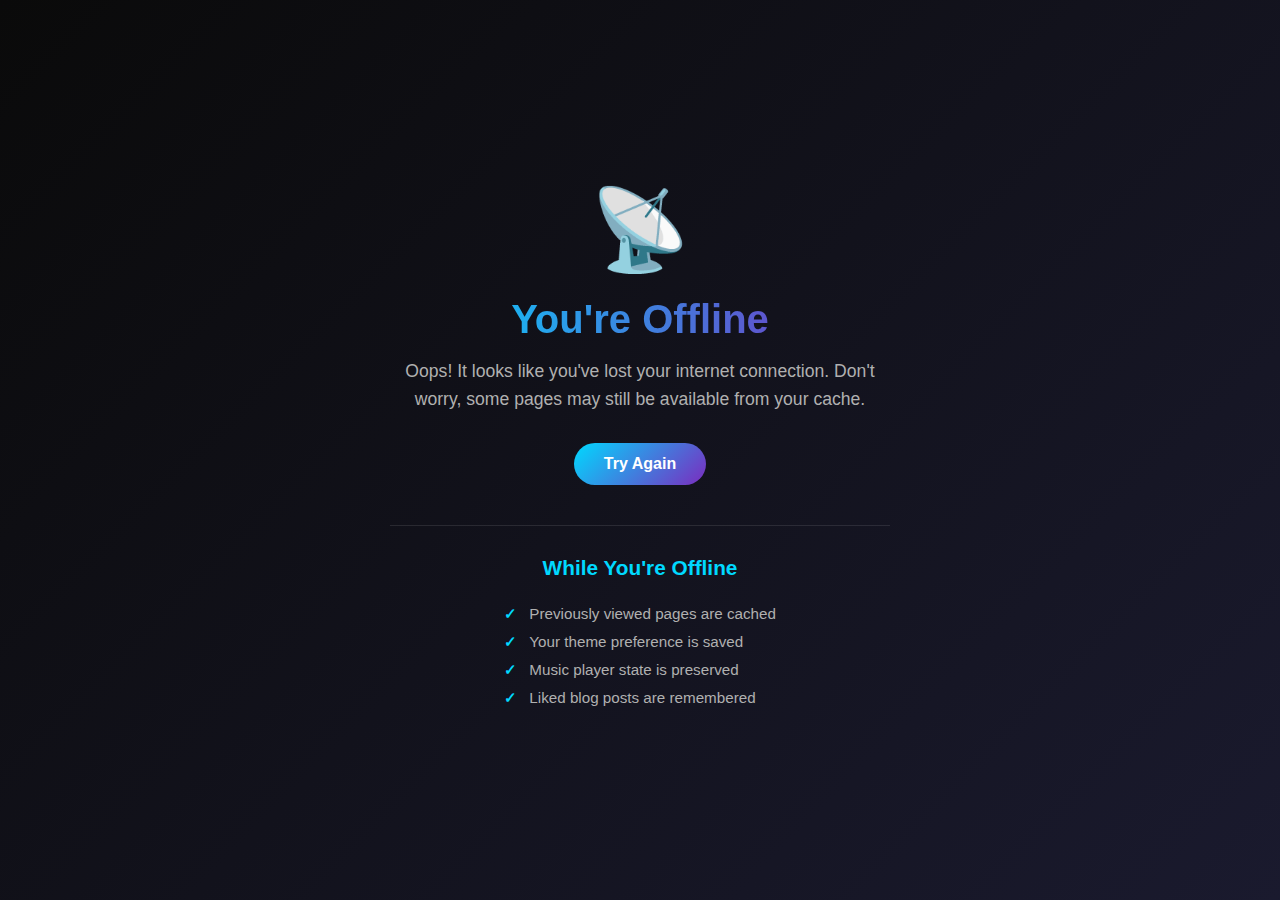
<file: offline.html>
<!DOCTYPE html>
<html lang="en">
<head>
  <meta charset="UTF-8">
  <meta name="viewport" content="width=device-width, initial-scale=1.0">
  <title>Offline - Manoj Portfolio</title>
  <link rel="icon" href="images/favicon.ico">
  <style>
    * {
      margin: 0;
      padding: 0;
      box-sizing: border-box;
    }

    body {
      font-family: 'Segoe UI', Tahoma, Geneva, Verdana, sans-serif;
      background: linear-gradient(135deg, #0a0a0a 0%, #1a1a2e 100%);
      color: #fff;
      display: flex;
      align-items: center;
      justify-content: center;
      min-height: 100vh;
      text-align: center;
      padding: 20px;
    }

    .offline-container {
      max-width: 500px;
      animation: fadeIn 0.5s ease-in;
    }

    @keyframes fadeIn {
      from {
        opacity: 0;
        transform: translateY(20px);
      }
      to {
        opacity: 1;
        transform: translateY(0);
      }
    }

    .offline-icon {
      font-size: 80px;
      margin-bottom: 20px;
      animation: pulse 2s ease-in-out infinite;
    }

    @keyframes pulse {
      0%, 100% {
        transform: scale(1);
      }
      50% {
        transform: scale(1.1);
      }
    }

    h1 {
      font-size: 2.5rem;
      margin-bottom: 15px;
      background: linear-gradient(90deg, #00d9ff, #7b2cbf);
      -webkit-background-clip: text;
      -webkit-text-fill-color: transparent;
      background-clip: text;
    }

    p {
      font-size: 1.1rem;
      color: #b0b0b0;
      line-height: 1.6;
      margin-bottom: 30px;
    }

    .retry-btn {
      display: inline-block;
      padding: 12px 30px;
      background: linear-gradient(135deg, #00d9ff, #7b2cbf);
      color: #fff;
      text-decoration: none;
      border-radius: 30px;
      font-weight: 600;
      transition: transform 0.3s ease, box-shadow 0.3s ease;
      cursor: pointer;
      border: none;
      font-size: 1rem;
    }

    .retry-btn:hover {
      transform: translateY(-2px);
      box-shadow: 0 10px 20px rgba(0, 217, 255, 0.3);
    }

    .offline-features {
      margin-top: 40px;
      padding-top: 30px;
      border-top: 1px solid rgba(255, 255, 255, 0.1);
    }

    .offline-features h2 {
      font-size: 1.3rem;
      margin-bottom: 15px;
      color: #00d9ff;
    }

    .features-list {
      list-style: none;
      text-align: left;
      display: inline-block;
    }

    .features-list li {
      margin: 10px 0;
      color: #b0b0b0;
      font-size: 0.95rem;
    }

    .features-list li::before {
      content: "✓ ";
      color: #00d9ff;
      font-weight: bold;
      margin-right: 8px;
    }
  </style>
</head>
<body>
  <div class="offline-container">
    <div class="offline-icon">📡</div>
    <h1>You're Offline</h1>
    <p>
      Oops! It looks like you've lost your internet connection. 
      Don't worry, some pages may still be available from your cache.
    </p>
    <button class="retry-btn" onclick="window.location.reload()">
      Try Again
    </button>

    <div class="offline-features">
      <h2>While You're Offline</h2>
      <ul class="features-list">
        <li>Previously viewed pages are cached</li>
        <li>Your theme preference is saved</li>
        <li>Music player state is preserved</li>
        <li>Liked blog posts are remembered</li>
      </ul>
    </div>
  </div>

  <script>
    // Automatically retry when connection is restored
    window.addEventListener('online', () => {
      window.location.reload();
    });
  </script>
</body>
</html>
</file>
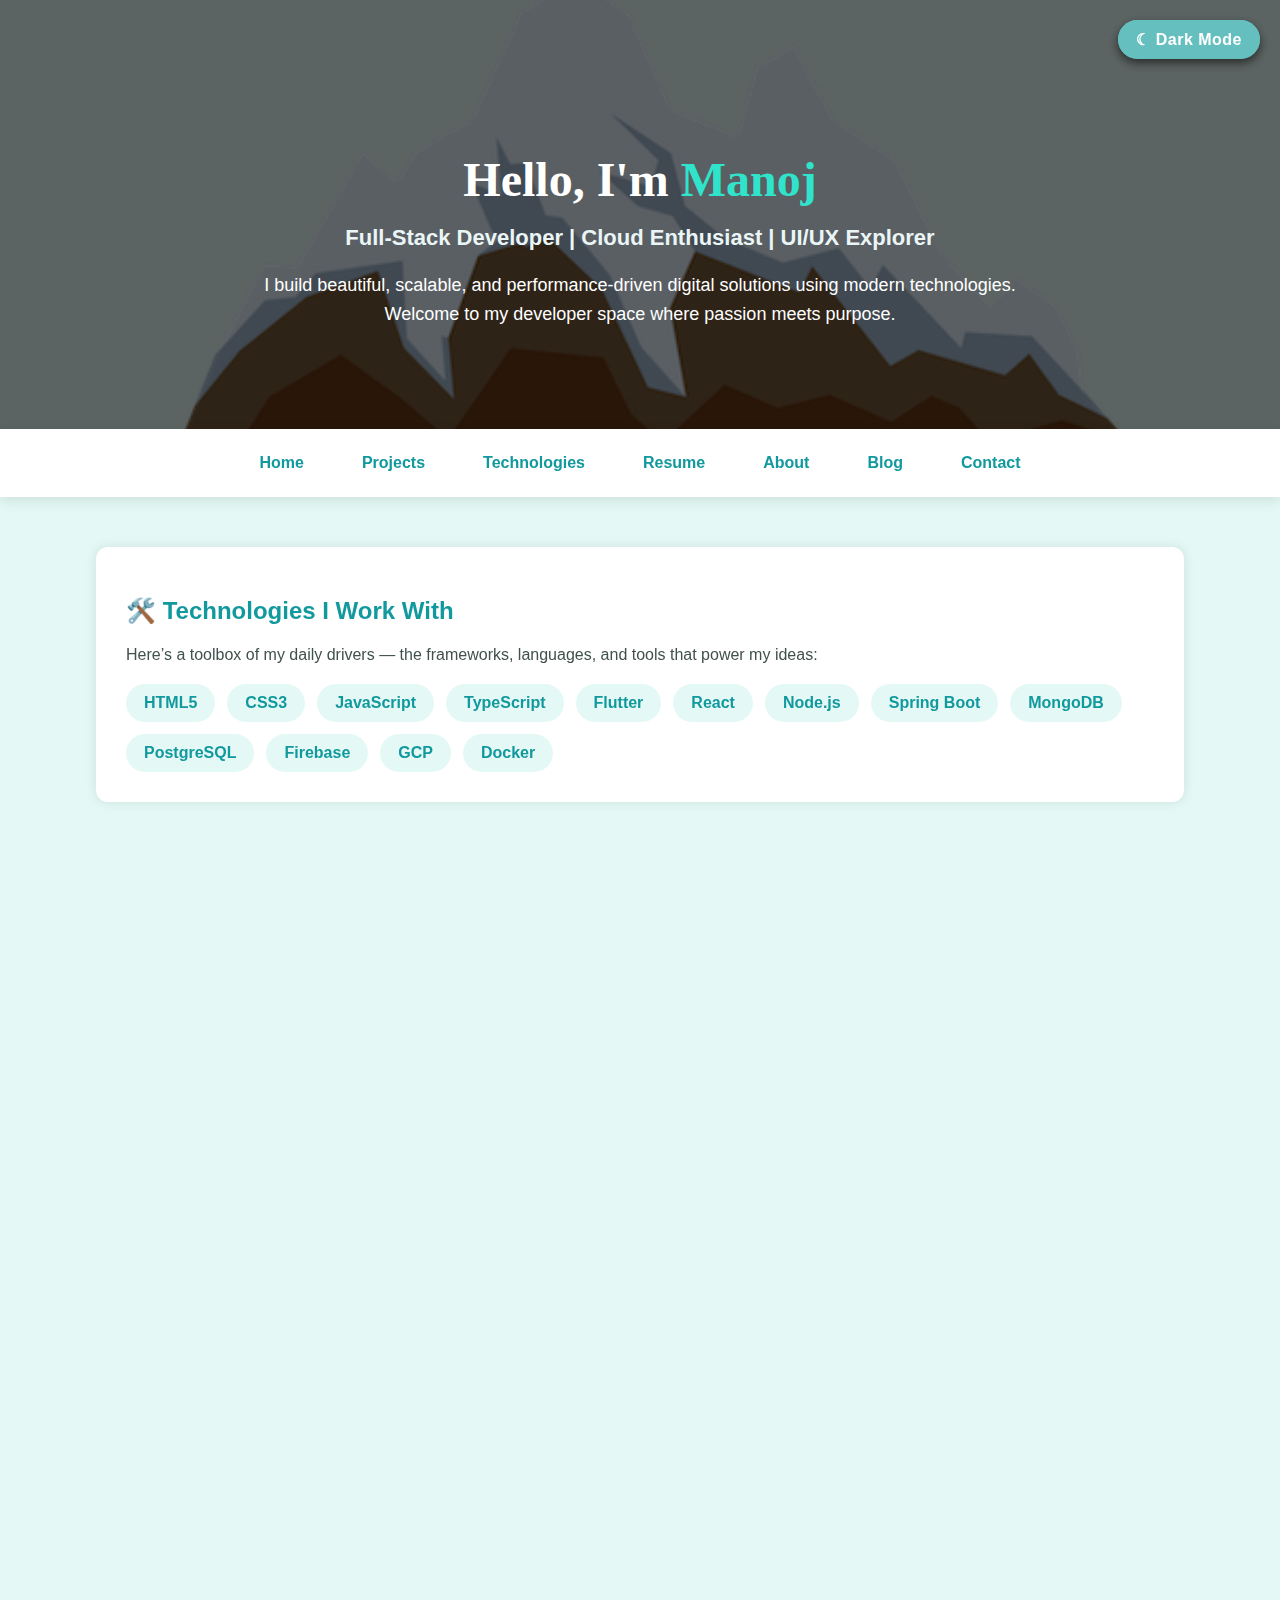
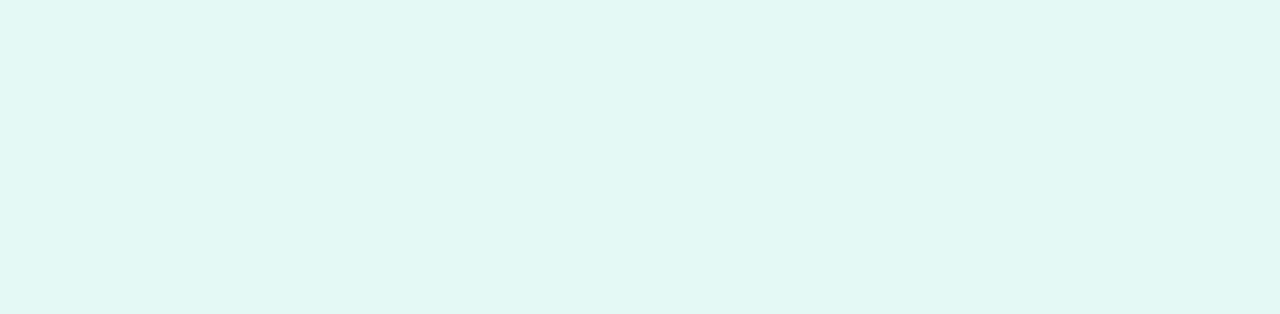
<file: pages/developer.html>
<!DOCTYPE html>
<html lang="en">
<head>
  <meta charset="UTF-8">
  <meta name="viewport" content="width=device-width, initial-scale=1.0">
  <title>Developer Zone | Manoj</title>
  <link rel="stylesheet" href="../css/developer.css">
  <script src="../js/script.js" defer></script>
  <script src="https://unpkg.com/aos@2.3.1/dist/aos.js"></script>
  <link href="https://unpkg.com/aos@2.3.1/dist/aos.css" rel="stylesheet">
</head>
<body>
  <div class="toggle-switch">☾ Dark Mode</div>

  <header class="dev-header">
    <div class="overlay">
      <h1>Hello, I'm <span class="typed-name"></span></h1>
      <h2 class="typing">Full-Stack Developer | Cloud Enthusiast | UI/UX Explorer</h2>
      <p class="header-tagline">
        I build beautiful, scalable, and performance-driven digital solutions using modern technologies.
        Welcome to my developer space where passion meets purpose.
      </p>
    </div>
  </header>

  <nav class="main-nav" data-aos="fade-down">
    <ul class="nav-links">
      <li data-aos="fade-down" data-aos-delay="100"><a href="../index.html">Home</a></li>
      <li data-aos="fade-down" data-aos-delay="200"><a href="projects.html">Projects</a></li>
      <li data-aos="fade-down" data-aos-delay="300"><a href="technologies.html">Technologies</a></li>
      <li data-aos="fade-down" data-aos-delay="400"><a href="resume.html">Resume</a></li>
      <li data-aos="fade-down" data-aos-delay="500"><a href="about.html">About</a></li>
      <li data-aos="fade-down" data-aos-delay="600"><a href="blog.html">Blog</a></li>
      <li data-aos="fade-down" data-aos-delay="700"><a href="contact.html">Contact</a></li>
    </ul>
  </nav>

  <main class="content-container">
    <section class="technologies" data-aos="fade-up">
      <h2>🛠️ Technologies I Work With</h2>
      <p>Here’s a toolbox of my daily drivers — the frameworks, languages, and tools that power my ideas:</p>
      <div class="tags">
        <span>HTML5</span><span>CSS3</span><span>JavaScript</span><span>TypeScript</span>
        <span>Flutter</span><span>React</span><span>Node.js</span><span>Spring Boot</span>
        <span>MongoDB</span><span>PostgreSQL</span><span>Firebase</span><span>GCP</span><span>Docker</span>
      </div>
    </section>

    <section class="projects" data-aos="fade-up">
      <h2>🚀 Highlighted Projects</h2>
      <div class="project-card">
        <h3>Bingflix</h3>
        <p class="tech">Tech Used: Node.js, Flask, GCP, MongoDB, Vercel</p>
        <p>
          A movie recommendation system that integrates an ML-powered engine on Google Cloud. Engineered for fast, personalized results with asynchronous communication, GCP containerization, and secure JWT-based login.
        </p>
      </div>
      <div class="project-card">
        <h3>Full-Stack Task Manager</h3>
        <p class="tech">Tech Used: Flutter, Dart Frog, Firebase, Redis, PostgreSQL</p>
        <p>
          A collaborative task management solution built with Dart-based backend and powerful state management. Boosted performance with Redis caching, containerized DBs, and JWT security.
        </p>
      </div>
      <div class="project-card">
        <h3>Fitness Tracker</h3>
        <p class="tech">Tech Used: Angular, Spring Boot, MySQL, Chart.js</p>
        <p>
          Interactive fitness dashboard for tracking activity, goals, and health stats. Designed for intuitive user flow and highly praised for its clean UI and performance.
        </p>
      </div>
    </section>

    <section class="certs" data-aos="fade-up">
      <h2>🏅 Certifications & Recognitions</h2>
      <ul>
        <li><strong>Smart India Hackathon 2024</strong> – Team Vehicomm, Public Transport Safety Innovation</li>
        <li><strong>Infosys Springboard</strong> – Artificial Intelligence & Deep Learning Certification</li>
      </ul>
    </section>
  </main>

  <script>
    AOS.init();
    const names = ["Manoj", "a Developer", "a Designer", "a Builder", "a Visionary", "a Coder", "a Dreamer"];
    let index = 0;
    const span = document.querySelector(".typed-name");

    function typeEffect(text, i = 0) {
      if (i === 0) span.textContent = "";
      if (i < text.length) {
        span.textContent += text.charAt(i);
        setTimeout(() => typeEffect(text, i + 1), 100);
      } else {
        setTimeout(() => eraseEffect(text), 1500);
      }
    }

    function eraseEffect(text, i = text.length) {
      if (i > 0) {
        span.textContent = text.slice(0, i - 1);
        setTimeout(() => eraseEffect(text, i - 1), 50);
      } else {
        index = (index + 1) % names.length;
        setTimeout(() => typeEffect(names[index]), 500);
      }
    }

    typeEffect(names[index]);
  </script>
</body>
</html>
</file>
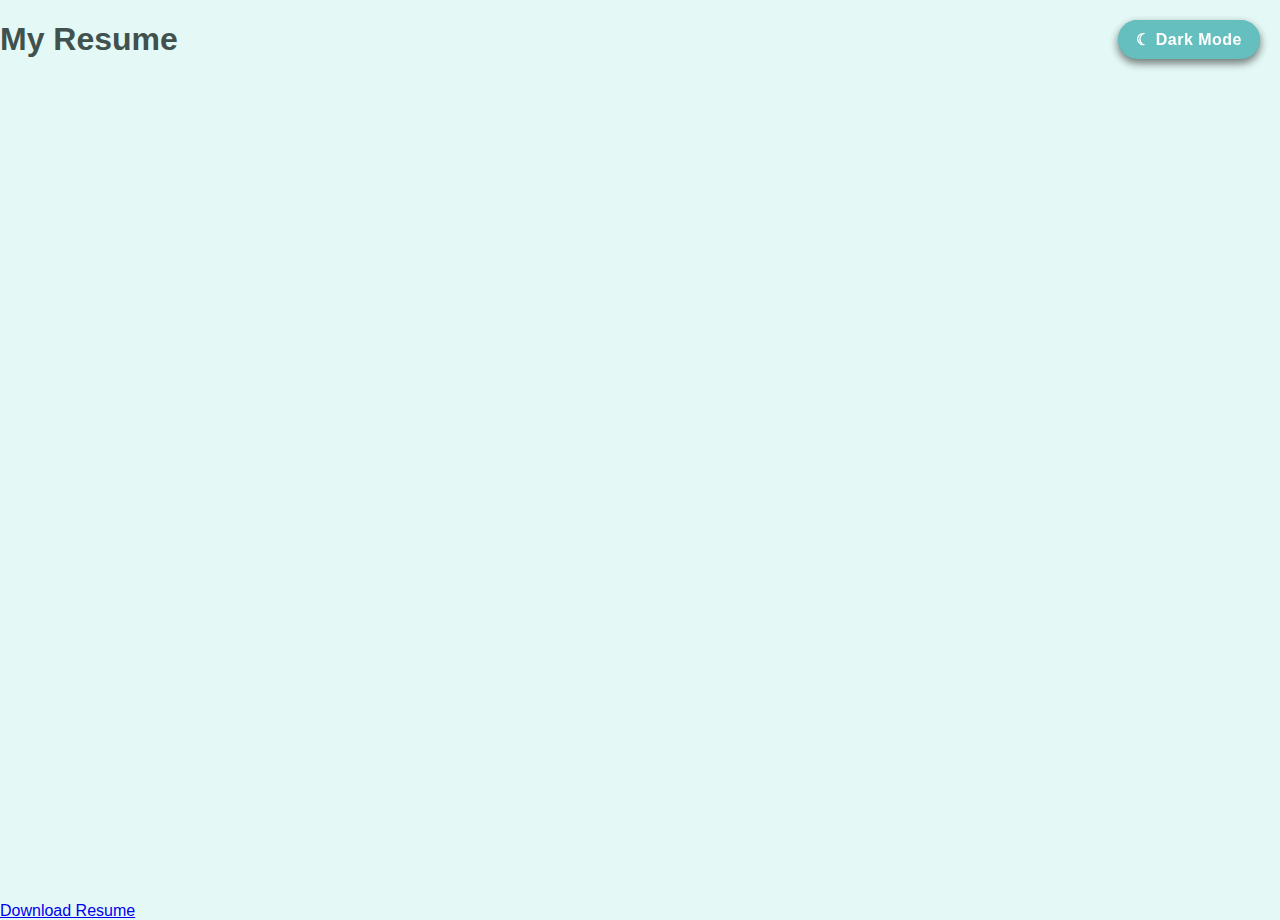
<file: pages/resume.html>
<!DOCTYPE html>
<html lang="en">
<head>
  <meta charset="UTF-8">
  <title>Resume - Manoj Jivanagi</title>
  <link rel="stylesheet" href="../css/developer.css">
  <script src="../js/script.js" defer></script>
</head>
<body>
  <div class="toggle-switch">☾ Dark Mode</div>
  <div class="middle-container">
    <h1>My Resume</h1>
    <iframe src="../MyResume.pdf" width="80%" height="800px" style="border:none;"></iframe>
    <br><br>
    <a class="btn" href="../MyResume.pdf" download>Download Resume</a>
  </div>
</body>
</html>
</file>
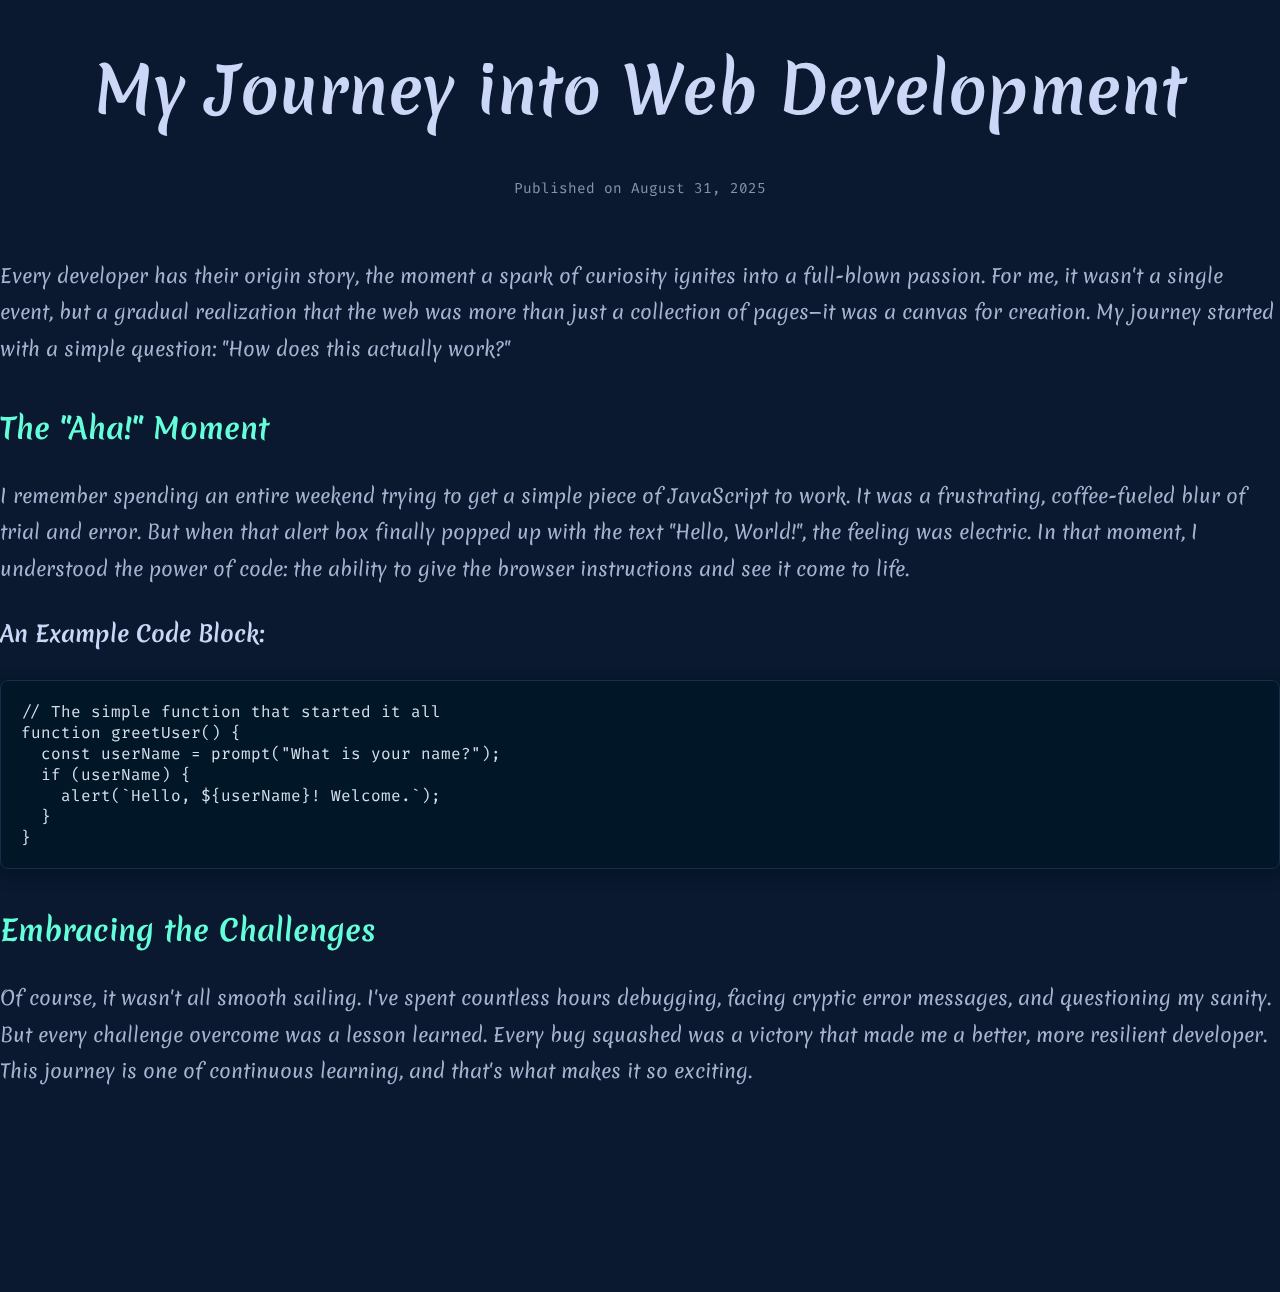
<file: pages/posts/post1.html>
<!DOCTYPE html>
<html lang="en">
<head>
  <meta charset="UTF-8">
  <meta name="viewport" content="width=device-width, initial-scale=1.0">
  <title>My Journey into Web Development | Manoj</title>
  
  <link href="https://unpkg.com/aos@2.3.1/dist/aos.css" rel="stylesheet">
  <!-- It uses the same stylesheet as the blog listing page -->
  <link rel="stylesheet" href="../../css/blog.css">
  
  <link rel="icon" href="../../images/favicon.ico" />
  <link rel="preconnect" href="https://fonts.googleapis.com" />
  <link rel="preconnect" href="https://fonts.gstatic.com" crossorigin />
  <link href="https://fonts.googleapis.com/css2?family=Merienda:wght@400;700&family=Sacramento&family=Fira+Code:wght@400&display=swap" rel="stylesheet">
</head>
<body>

  <div class="aurora-background"></div>

  <div class="post-container">
    <header class="post-header" data-aos="fade-down">
      <h1>My Journey into Web Development</h1>
      <p class="post-meta">Published on August 31, 2025</p>
    </header>

    <article class="post-content" data-aos="fade-up" data-aos-delay="200">
      <p>
        Every developer has their origin story, the moment a spark of curiosity ignites into a full-blown passion. For me, it wasn't a single event, but a gradual realization that the web was more than just a collection of pages—it was a canvas for creation. My journey started with a simple question: "How does this actually work?"
      </p>
      
      <h3>The "Aha!" Moment</h3>
      <p>
        I remember spending an entire weekend trying to get a simple piece of JavaScript to work. It was a frustrating, coffee-fueled blur of trial and error. But when that alert box finally popped up with the text "Hello, World!", the feeling was electric. In that moment, I understood the power of code: the ability to give the browser instructions and see it come to life.
      </p>

      <!-- This is how you share a code snippet -->
      <h4>An Example Code Block:</h4>
      <pre><code class="language-javascript">// The simple function that started it all
function greetUser() {
  const userName = prompt("What is your name?");
  if (userName) {
    alert(`Hello, ${userName}! Welcome.`);
  }
}</code></pre>

      <h3>Embracing the Challenges</h3>
      <p>
        Of course, it wasn't all smooth sailing. I've spent countless hours debugging, facing cryptic error messages, and questioning my sanity. But every challenge overcome was a lesson learned. Every bug squashed was a victory that made me a better, more resilient developer. This journey is one of continuous learning, and that's what makes it so exciting.
      </p>
    </article>
    
    <footer class="post-footer" data-aos="fade-up">
      <a class="btn-home" href="../blog.html">← Back to All Posts</a>
    </footer>
  </div>

  <script src="https://unpkg.com/aos@2.3.1/dist/aos.js"></script>
  <script>
    AOS.init({ duration: 800, easing: 'ease-in-out', once: true, mirror: false });
  </script>
</body>
</html>
</file>
<file: css/developer.css>
body {
    font-family: 'Montserrat', sans-serif;
    margin: 0;
    background-color: #e4f9f5;
    color: #40514e;
    transition: all 0.4s ease;
  }
  
  .dev-header {
    position: relative;
    background: linear-gradient(rgba(0,0,0,0.6), rgba(0,0,0,0.6)), url('../images/mountain.png') no-repeat center/cover;
    padding: 120px 30px 100px;
    text-align: center;
    color: #fff;
  }
  .dev-header h1 {
    font-size: 48px;
    margin-bottom: 10px;
    font-family: 'Sacramento', cursive;
  }
  .dev-header span {
    color: #30e3cb;
  }
  .dev-header .typing {
    font-size: 22px;
    color: #eaf6f6;
    animation: fadeIn 2s ease-in-out;
  }
  .header-tagline {
    font-size: 18px;
    max-width: 800px;
    margin: 20px auto 0;
    line-height: 1.6;
  }
  
  @keyframes fadeIn {
    from { opacity: 0; transform: translateY(20px); }
    to { opacity: 1; transform: translateY(0); }
  }
  
  main.content-container {
    width: 85%;
    margin: 50px auto;
    display: flex;
    flex-direction: column;
    gap: 40px;
  }
  
  section {
    background-color: white;
    border-radius: 12px;
    padding: 30px;
    box-shadow: 0 0 12px rgba(0,0,0,0.1);
    transition: background-color 0.4s ease, color 0.4s ease;
  }
  
  section h2 {
    color: #11999e;
    margin-bottom: 15px;
  }
  section p, .project-card p {
    line-height: 1.7;
    font-size: 16px;
  }
  
  .tags {
    display: flex;
    flex-wrap: wrap;
    gap: 12px;
    margin-top: 15px;
  }
  .tags span {
    background-color: #e4f9f5;
    padding: 10px 18px;
    border-radius: 20px;
    color: #11999e;
    font-weight: 600;
  }
  
  .project-card {
    background-color: #f0fafa;
    margin-top: 20px;
    border-left: 6px solid #11999e;
    padding: 20px;
    border-radius: 8px;
  }
  .project-card h3 {
    margin-top: 0;
    color: #0f8489;
  }
  .project-card .tech {
    font-weight: bold;
    font-size: 14px;
    color: #666;
    margin-bottom: 10px;
  }
  
  .certs ul {
    padding-left: 20px;
  }
  .certs li {
    margin-bottom: 15px;
  }
  
  /* Toggle */
  .toggle-switch {
    position: fixed;
    top: 20px;
    right: 20px;
    background: #66bfbf;
    padding: 10px 18px;
    border-radius: 30px;
    color: white;
    font-family: 'Montserrat', sans-serif;
    font-weight: 600;
    font-size: 16px;
    letter-spacing: 0.5px;
    box-shadow: 0 4px 8px rgba(0,0,0,0.3);
    cursor: pointer;
    z-index: 9999;
    transition: background 0.3s ease, box-shadow 0.3s ease;
  }
  .toggle-switch:hover {
    background: #30e3cb;
  }
  .dark-mode .toggle-switch {
    background: #66bfbf;
    color: #eaf6f6;
    box-shadow: 0 4px 8px rgba(255,255,255,0.3);
    border: 1px solid #999;
  }

  
  /* Dark mode */
  .dark-mode {
    background-color: #1e1e1e;
    color: #eaf6f6;
  }
  .dark-mode .dev-header {
    background: linear-gradient(rgba(20, 20, 20, 0.9), rgba(20, 20, 20, 0.9)), url('../images/mountain.png') no-repeat center/cover;
    color: #eaf6f6;
  }
  .dark-mode section {
    background-color: #2d2d2d;
    color: #eaf6f6;
  }
  .dark-mode .tags span {
    background-color: #303030;
    color: #66bfbf;
  }
  .dark-mode .project-card {
    background-color: #292929;
    border-left-color: #30e3cb;
  }

/* Navigation */
.main-nav {
    background-color: #ffffff;
    padding: 25px 0;
    box-shadow: 0 4px 12px rgba(0, 0, 0, 0.1);
    position: sticky;
    top: 0;
    z-index: 999;
    display: flex;
    justify-content: center;
  }
  .nav-links {
    display: flex;
    justify-content: center;
    gap: 30px;
    list-style: none;
    padding: 0;
    margin: 0;
  }
  .nav-links li {
    transform: translateY(-10px);
    opacity: 0;
    animation: fadeSlide 0.5s ease forwards;
  }
  
  .nav-links li:nth-child(1) { animation-delay: 0.2s; }
  .nav-links li:nth-child(2) { animation-delay: 0.4s; }
  .nav-links li:nth-child(3) { animation-delay: 0.6s; }
  .nav-links li:nth-child(4) { animation-delay: 0.8s; }
  .nav-links li:nth-child(5) { animation-delay: 1.0s; }
  .nav-links li:nth-child(6) { animation-delay: 1.2s; }
  .nav-links li:nth-child(7) { animation-delay: 1.4s; }
  
  @keyframes fadeSlide {
    to {
      transform: translateY(0);
      opacity: 1;
    }
  }
  
  .main-nav a {
    color: #11999e;
    text-decoration: none;
    font-weight: 600;
    font-size: 16px;
    padding: 8px 14px;
    border-radius: 20px;
    transition: background 0.3s ease, color 0.3s ease;
  }
  .main-nav a:hover {
    background: #e4f9f5;
    color: #30e3cb;
  }
  
  /* Dark mode nav */
  .dark-mode .main-nav {
    background-color: #1e1e1e;
    box-shadow: 0 0 10px rgba(255, 255, 255, 0.05);
  }
  .dark-mode .main-nav a {
    color: #eaf6f6;
  }
  .dark-mode .main-nav a:hover {
    background: #303030;
    color: #66bfbf;
  }
</file>
<file: css/blog.css>
/* =================================================================
   SHARED STYLESHEET FOR SUB-PAGES (Developer, Projects, About, Blog)
   Theme: "Neon Glow Hybrid"
   ================================================================= */

/* ===== Base & Typography ===== */
body { margin: 0; font-family: 'Merienda', cursive; font-weight: 400; -webkit-font-smoothing: antialiased; -moz-osx-font-smoothing: grayscale; overflow-x: hidden; transition: background-color 0.5s ease, color 0.5s ease; }
body.light-mode { background-color: #f4f8f9; color: #3d4a49; }
h1, h2, h3, h4 { font-weight: 700; transition: all 0.4s ease; }

/* ===== Page Layout ===== */
.dev-container { max-width: 1100px; margin: 0 auto; padding: 60px 20px; }

/* ===== Header ===== */
.dev-header { text-align: center; margin-bottom: 80px; animation: float 6s ease-in-out infinite; }
.dev-header h1 { font-size: clamp(4rem, 10vw, 6rem); line-height: 1.2; margin: 0; }
.header-subtitle { font-size: clamp(1rem, 2vw, 1.2rem); margin-top: 10px; transition: color 0.4s ease, text-shadow 0.4s ease; }
@keyframes float { 0%, 100% { transform: translateY(0px); } 50% { transform: translateY(-15px); } }
body.light-mode .dev-header h1 { font-family: 'Sacramento', cursive; color: #66bfbf; }
body.light-mode .header-subtitle { color: #5c706f; }

/* ===== Navigation ===== */
.dev-nav { display: flex; justify-content: center; gap: 30px; margin-bottom: 80px; padding: 15px 0; border-top: 1px solid #dce5e4; border-bottom: 1px solid #dce5e4; transition: border-color 0.4s ease; }
.dev-nav a { font-weight: 700; text-decoration: none; font-size: 1.1rem; padding: 5px 10px; transition: color 0.3s ease; color: #11999e; }
.dev-nav a:hover { color: #30e3cb; }

/* ===== Shared Section Styles ===== */
section { margin-bottom: 80px; }
section h2 { font-size: 2.2rem; text-align: center; margin-bottom: 40px; color: #11999e; }

/* ==============================================
   DEVELOPER PAGE STYLES
   ============================================== */
.tech-grid { display: flex; flex-wrap: wrap; justify-content: center; gap: 15px; }
.tech-item { font-weight: 700; padding: 10px 20px; border-radius: 5px; transition: all 0.3s ease; background-color: #e4f9f5; color: #11999e; border: 1px solid #b3e0dc; }
.tech-item:hover { background-color: #11999e; color: #ffffff; transform: translateY(-5px); }
.projects-grid { display: grid; grid-template-columns: 1fr; gap: 40px; }
.project-card { background: #ffffff; border: 1px solid #dce5e4; border-radius: 10px; text-align: left; transition: all 0.4s ease; box-shadow: 0 8px 32px rgba(0, 0, 0, 0.08); }
.project-card:hover { transform: translateY(-10px); box-shadow: 0 25px 50px rgba(17, 153, 158, 0.2); border-color: #66bfbf; }
.card-header { padding: 20px 25px 0; }
.card-header h3 { font-size: 1.6rem; color: #11999e; margin: 0; }
.card-body { padding: 15px 25px; }
.card-body p { font-size: 1rem; line-height: 1.7; margin: 0; }
.card-footer { padding: 20px 25px; margin-top: 10px; border-top: 1px solid #eaf2f1; }
.card-footer p { font-size: 0.9rem; color: #11999e; margin: 0; font-weight: 700; }
.certs ul { list-style: none; padding: 0; max-width: 800px; margin: 0 auto; }
.certs li { padding: 15px 20px; border-left: 3px solid #66bfbf; background-color: #ffffff; margin-bottom: 15px; border-radius: 0 5px 5px 0; font-size: 1.1rem; text-align: left; transition: background-color 0.3s; box-shadow: 0 4px 15px rgba(0, 0, 0, 0.05); }
.certs li:hover { background-color: #e4f9f5; }
.certs li strong { color: #11999e; }

/* ==============================================
   PROJECTS PAGE STYLES
   ============================================== */
.projects-showcase { display: flex; flex-direction: column; gap: 100px; }
.project-entry { display: flex; gap: 40px; align-items: center; }
.layout-reversed { flex-direction: row-reverse; }
.project-image-column { flex: 1.2; }
.project-image-column img { width: 100%; height: auto; border-radius: 8px; border: 1px solid #dce5e4; transition: transform 0.4s ease, box-shadow 0.4s ease; }
.project-image-column a:hover img { transform: scale(1.03); box-shadow: 0 10px 30px rgba(0, 0, 0, 0.1); }
.project-details-column { flex: 1; text-align: left; }
.project-details-column h3 { font-size: 2rem; color: #11999e; margin-top: 0; margin-bottom: 15px; }
.project-description { background-color: #ffffff; padding: 20px; border-radius: 8px; font-size: 1rem; line-height: 1.7; margin: 0; box-shadow: 0 4px 15px rgba(0, 0, 0, 0.05); }
.project-details-column h4 { font-size: 1.2rem; color: #11999e; margin-top: 25px; margin-bottom: 10px; }
.project-details-column ul { list-style-type: '✓'; padding-left: 20px; }
.project-details-column li { padding-left: 10px; margin-bottom: 8px; }
.project-tech-stack { font-family: 'Fira Code', monospace; font-size: 0.9rem; color: #5c706f; margin-top: 25px; }
.project-links { margin-top: 30px; display: flex; gap: 15px; }
.btn-project { display: inline-block; background-color: transparent; border: 2px solid #11999e; border-radius: 8px; font-family: "Merienda", cursive; color: #11999e; font-size: 1rem; font-weight: 700; padding: 12px 24px; text-decoration: none; transition: all 0.3s ease; }
.btn-project:hover { background-color: #11999e; color: #ffffff; }
.btn-project.disabled { border-color: #c9d1d0; color: #aeb8b7; cursor: not-allowed; }
.btn-project.disabled:hover { background-color: transparent; }

/* ==============================================
   ABOUT PAGE STYLES
   ============================================== */
.intro-section { display: flex; align-items: center; gap: 40px; }
.profile-photo { flex: 0 0 250px; }
.profile-photo img { width: 100%; height: auto; border-radius: 30px; border: 3px solid #66bfbf; box-shadow: 0 10px 30px rgba(0, 0, 0, 0.1); transition: all 0.4s ease; }
.profile-photo img:hover { transform: scale(1.05) rotate(2deg); }
.intro-text { text-align: left; }
.intro-text h2 { font-weight: 700; font-size: 2rem; color: #11999e; margin-top: 0; margin-bottom: 20px; }
.intro-text p { font-size: 1.1rem; line-height: 1.8; margin-bottom: 20px; }
.philosophy-grid { display: grid; grid-template-columns: repeat(auto-fit, minmax(250px, 1fr)); gap: 30px; }
.philosophy-card { background: #ffffff; border: 1px solid #dce5e4; border-radius: 10px; padding: 30px; text-align: center; transition: all 0.3s ease; box-shadow: 0 8px 32px rgba(0,0,0,0.08); }
.philosophy-card:hover { transform: translateY(-10px); border-color: #66bfbf; box-shadow: 0 25px 50px rgba(17, 153, 158, 0.2); }
.philosophy-card h4 { font-size: 1.3rem; color: #11999e; margin-top: 0; margin-bottom: 15px; }
.philosophy-card p { font-size: 1rem; line-height: 1.7; margin-bottom: 0; }

/* ==============================================
   NEW: BLOG & POST STYLES
   ============================================== */
.post-list { display: grid; gap: 30px; }
.post-card { display: block; text-decoration: none; background: #ffffff; border: 1px solid #dce5e4; border-radius: 10px; padding: 30px; text-align: left; transition: all 0.4s ease; box-shadow: 0 8px 32px rgba(0,0,0,0.08); }
.post-card:hover { transform: translateY(-10px); border-color: #66bfbf; box-shadow: 0 25px 50px rgba(17, 153, 158, 0.2); }
.post-card.disabled-link { cursor: not-allowed; opacity: 0.7; }
.card-content h2 { font-size: 1.8rem; color: #11999e; margin: 0 0 5px 0; }
.post-meta { font-family: 'Fira Code', monospace; color: #5c706f; font-size: 0.9rem; margin-bottom: 15px; }
.post-excerpt { font-size: 1.1rem; color: #3d4a49; line-height: 1.7; margin: 0; }
.read-more { display: inline-block; margin-top: 20px; color: #11999e; font-weight: 700; }
.post-page-container { max-width: 800px; } /* More narrow for readability */
.post-header { text-align: center; margin-bottom: 60px; animation: none; } /* No float on post page */
.post-header h1 { font-family: 'Merienda', cursive; font-size: clamp(2.5rem, 7vw, 4rem); color: #11999e; }
.post-content { text-align: left; }
.post-content p { font-size: 1.2rem; line-height: 1.9; margin-bottom: 25px; }
.post-content h3 { font-size: 1.8rem; color: #11999e; margin-top: 40px; }
.post-content h4 { font-size: 1.4rem; color: #3d4a49; margin-top: 30px; }
pre { background-color: #eaf2f1; border: 1px solid #dce5e4; border-radius: 8px; padding: 20px; overflow-x: auto; }
code { font-family: 'Fira Code', monospace; font-size: 1rem; color: #3d4a49; }
.post-footer { text-align: center; margin-top: 80px; }

/* ===== Footer ===== */
.dev-footer { text-align: center; margin-top: 80px; padding-top: 40px; border-top: 1px solid #dce5e4; }
.footer-text { font-size: 1rem; color: #5c706f; }
.copyright { font-size: 0.9rem; color: #8892b0; margin-top: 20px; }

/* =================================================================
   "NEON GLOW" DARK MODE
   ================================================================= */
body:not(.light-mode) { background-color: #0a192f; color: #a8b2d1; }

/* Dark Mode Header */
body:not(.light-mode) .dev-header h1 { font-family: 'Neonderthaw', cursive; font-weight: 400; letter-spacing: 3px; color: #66ccff; text-shadow: 0 0 2px #00ccff, 0 0 6px #00ccff, 0 0 14px #00aaff, 0 0 28px #0088ff, 0 0 55px #0066ff, 0 0 90px #0044ff; animation: neonCycle 6s infinite, float 6s ease-in-out infinite; }
@keyframes neonCycle { 0% { opacity: 0.9; filter: brightness(1.2); text-shadow: 0 0 2px #00ccff, 0 0 6px #00ccff, 0 0 20px #00aaff, 0 0 40px #0088ff; } 5% { opacity: 0.5; filter: brightness(0.6); text-shadow: 0 0 1px #00aaff, 0 0 4px #00ccff, 0 0 12px #0066ff; } 12% { opacity: 1; filter: brightness(2.2); text-shadow: 0 0 3px #00ccff, 0 0 9px #00ccff, 0 0 25px #00aaff, 0 0 60px #0088ff; } 18% { opacity: 0.6; filter: brightness(0.8); text-shadow: 0 0 2px #00aaff, 0 0 5px #00ccff, 0 0 15px #0088ff; } 25% { opacity: 1; filter: brightness(2.5); text-shadow: 0 0 4px #00ccff, 0 0 12px #00aaff, 0 0 30px #0088ff, 0 0 70px #0066ff; } 40% { opacity: 1; filter: brightness(2); text-shadow: 0 0 3px #00ccff, 0 0 10px #00aaff, 0 0 25px #0088ff, 0 0 60px #0066ff; } 55% { opacity: 0.95; filter: brightness(1.7); text-shadow: 0 0 2px #00aaff, 0 0 9px #00ccff, 0 0 22px #0088ff, 0 0 55px #0066ff; } 65% { opacity: 1; filter: brightness(2.1); text-shadow: 0 0 3px #00ccff, 0 0 11px #00aaff, 0 0 27px #0088ff, 0 0 65px #0044ff; } 75% { opacity: 0.7; filter: brightness(1); text-shadow: 0 0 2px #00aaff, 0 0 6px #00ccff, 0 0 18px #0088ff; } 85% { opacity: 0.4; filter: brightness(0.5); text-shadow: 0 0 1px #0088ff, 0 0 4px #00ccff, 0 0 12px #0066ff; } 100% { opacity: 0.95; filter: brightness(1.9); text-shadow: 0 0 3px #00ccff, 0 0 10px #00aaff, 0 0 25px #0088ff, 0 0 60px #0044ff; } }
body:not(.light-mode) .header-subtitle { color: #ff00ff; text-shadow: 0 0 10px #ff00ff, 0 0 20px #ff00ff; }
body:not(.light-mode) .dev-nav { border-color: #132f4c; }
body:not(.light-mode) .dev-nav a { color: #8892b0; }
body:not(.light-mode) .dev-nav a:hover { color: #64ffda; }
body:not(.light-mode) section h2 { color: #ccd6f6; }

/* Dark Mode: Developer Page */
body:not(.light-mode) .tech-item { background-color: rgba(100, 255, 218, 0.1); color: #64ffda; border: 1px solid rgba(100, 255, 218, 0.2); }
body:not(.light-mode) .tech-item:hover { background-color: #64ffda; color: #0a192f; }
body:not(.light-mode) .project-card { background: rgba(17, 34, 64, 0.75); backdrop-filter: blur(10px); border: 1px solid rgba(100, 255, 218, 0.2); box-shadow: none; }
body:not(.light-mode) .project-card:hover { border-color: #64ffda; box-shadow: 0 0 25px rgba(100, 255, 218, 0.15); }
body:not(.light-mode) .card-header h3 { color: #ccd6f6; }
body:not(.light-mode) .card-body p { color: #a8b2d1; }
body:not(.light-mode) .card-footer { border-top: 1px solid rgba(100, 255, 218, 0.1); }
body:not(.light-mode) .card-footer p { color: #64ffda; }
body:not(.light-mode) .certs li { border-left: 3px solid #64ffda; background-color: #112240; box-shadow: none; }
body:not(.light-mode) .certs li:hover { background-color: #1a3253; }
body:not(.light-mode) .certs li strong { color: #ccd6f6; }

/* Dark Mode: Projects Page */
body:not(.light-mode) .project-image-column img { border-color: #132f4c; }
body:not(.light-mode) .project-image-column a:hover img { box-shadow: 0 10px 30px rgba(2, 12, 27, 0.8); }
body:not(.light-mode) .project-details-column h3 { color: #ccd6f6; }
body:not(.light-mode) .project-description { background-color: #112240; box-shadow: none; }
body:not(.light-mode) .project-details-column h4 { color: #64ffda; }
body:not(.light-mode) .project-tech-stack { color: #8892b0; }
body:not(.light-mode) .btn-project { border-color: #64ffda; color: #64ffda; }
body:not(.light-mode) .btn-project:hover { background-color: #64ffda; color: #0a192f; box-shadow: 0 0 20px rgba(100, 255, 218, 0.2); }
body:not(.light-mode) .btn-project.disabled { border-color: #303C55; color: #8892b0; }

/* Dark Mode: About Page */
body:not(.light-mode) .profile-photo img { border: 3px solid transparent; background: linear-gradient(#0a192f, #0a192f) padding-box, linear-gradient(45deg, #00ffff, #ff00ff) border-box; box-shadow: 0 0 40px rgba(0, 255, 255, 0.4); }
body:not(.light-mode) .intro-text h2 { color: #ccd6f6; }
body:not(.light-mode) .philosophy-card { background: #112240; border: 1px solid #132f4c; box-shadow: none; }
body:not(.light-mode) .philosophy-card:hover { border-color: #64ffda; box-shadow: 0 0 25px rgba(100, 255, 218, 0.15); }
body:not(.light-mode) .philosophy-card h4 { color: #64ffda; }

/* NEW: Dark Mode: Blog & Post Pages */
body:not(.light-mode) .post-card { background: rgba(17, 34, 64, 0.75); backdrop-filter: blur(10px); border: 1px solid #132f4c; box-shadow: none; }
body:not(.light-mode) .post-card:hover { border-color: #64ffda; box-shadow: 0 0 25px rgba(100, 255, 218, 0.1); }
body:not(.light-mode) .card-content h2 { color: #ccd6f6; }
body:not(.light-mode) .post-meta { color: #8892b0; }
body:not(.light-mode) .post-excerpt { color: #a8b2d1; }
body:not(.light-mode) .read-more { color: #64ffda; }
body:not(.light-mode) .post-header h1 { color: #ccd6f6; text-shadow: none; }
body:not(.light-mode) .post-content h3 { color: #64ffda; }
body:not(.light-mode) .post-content h4 { color: #ccd6f6; }
body:not(.light-mode) pre { background-color: #011627; border: 1px solid #132f4c; box-shadow: 0 5px 15px rgba(2, 12, 27, 0.5); }
body:not(.light-mode) code { color: #d6deeb; }

/* Dark Mode Footer */
body:not(.light-mode) .dev-footer { border-color: #132f4c; }
body:not(.light-mode) .footer-text { color: #8892b0; }
body:not(.light-mode) .copyright { color: #64ffda; text-shadow: 0 0 10px rgba(100,255,218,0.3); }

/* ===== THEME TOGGLE WIDGET ===== */
.theme-toggle-button { position: fixed; bottom: 30px; right: 30px; width: 64px; height: 64px; border-radius: 50%; background: linear-gradient(135deg, #667eea, #764ba2); border: none; box-shadow: 0 10px 30px rgba(0, 0, 0, 0.24); cursor: pointer; z-index: 1000; display: flex; align-items: center; justify-content: center; transition: all 0.35s; }
.theme-toggle-button:hover { transform: scale(1.08) rotate(12deg); }
.theme-icon { position: absolute; width: 34px; height: 34px; transition: opacity 0.4s ease, transform 0.4s ease; }
.sun-icon { color: #ffd166; }
.moon-icon { color: #00ffff; }
body.light-mode .sun-icon { opacity: 1; transform: rotate(0deg) scale(1); }
body.light-mode .moon-icon { opacity: 0; transform: rotate(90deg) scale(0); }
body:not(.light-mode) .sun-icon { opacity: 0; transform: rotate(-90deg) scale(0); }
body:not(.light-mode) .moon-icon { opacity: 1; transform: rotate(0deg) scale(1); }

/* ===== RESPONSIVE DESIGN ===== */
@media (max-width: 900px) { .project-entry, .layout-reversed { flex-direction: column; } .project-details-column { text-align: center; } .project-details-column ul { display: inline-block; text-align: left; } .project-links { justify-content: center; } }
@media (max-width: 767px) { .dev-container { padding: 40px 15px; } section h2, .card-content h2 { font-size: 1.8rem; } .card-header h3 { font-size: 1.4rem; } .card-body p { font-size: 0.95rem; } .certs li { font-size: 1rem; } .dev-nav { flex-direction: column; gap: 15px; } .intro-section { flex-direction: column; text-align: center; } .intro-text { text-align: center; } .intro-text h2 { font-size: 1.8rem; } .post-content p { font-size: 1.1rem; } }
</file>
